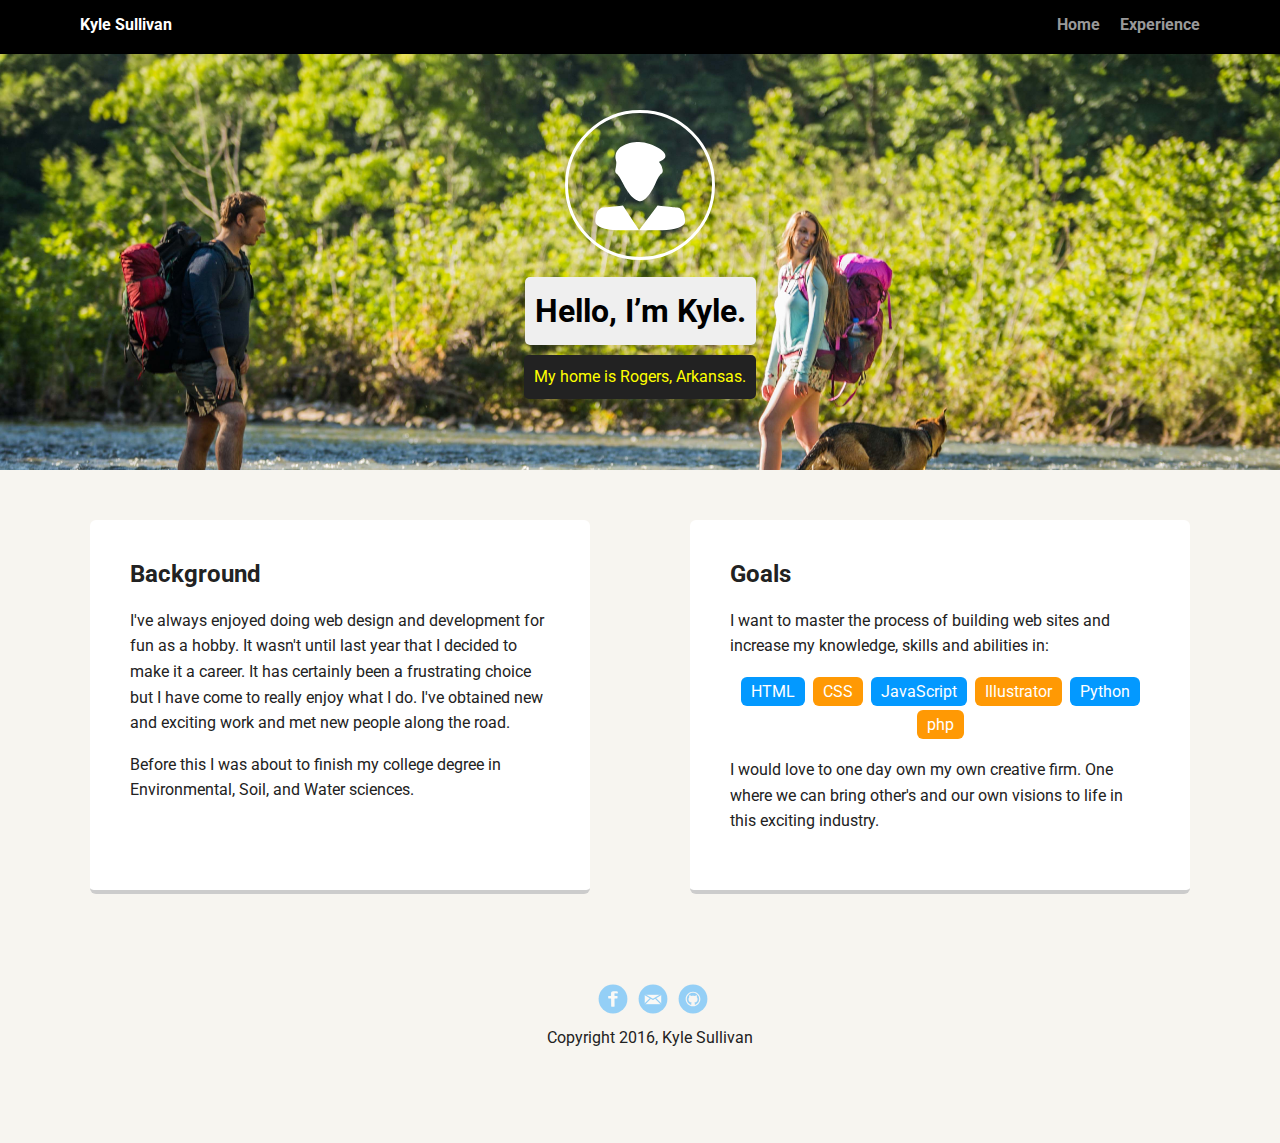
<file: index.html>
<!doctype html>
<html lang="en">
<head>
  <meta charset="utf-8">
  <title>Kyle Sullivan's Profile</title>
  <meta name="viewport" content="width=device-width, initial-scale=1.0">
  <link rel="stylesheet" href="styles.css">
  <link href="https://fonts.googleapis.com/css?family=Muli%7CRoboto:400,300,500,700,900" rel="stylesheet"></head>
  <body>

    <div class="main-nav">
        <ul class="nav">
          <li class="name">Kyle Sullivan</li>
          <li><a href="index.html">Home</a></li>
          <li><a href="xp.html">Experience</a></li>
        </ul>
    </div>

    <header>
      <img src="images/portrait.svg" alt="Drawing of Kyle Sullivan" class="profile-image">
      <h1 class="tag name">Hello, I’m Kyle.</h1>
      <p class="tag location">My home is Rogers, Arkansas.</p>
    </header>

    <main class="flex">
      <div class="card">
        <h2>Background</h2>
        <p>I've always enjoyed doing web design and development for fun as a hobby. It wasn't until last year that I decided to make it a career. It has certainly been a frustrating choice but I have come to really enjoy what I do. I've obtained new and exciting work and met new people along the road. </p>
        <p>Before this I was about to finish my college degree in Environmental, Soil, and Water sciences.</p>
      </div> 

      <div class="card">
        <h2>Goals</h2>
        <p>I want to master the process of building web sites and increase my knowledge, skills and abilities in:</p>
        <ul class="skills">
          <li>HTML</li>
          <li>CSS</li>
          <li>JavaScript</li>
          <li>Illustrator</li>
          <li>Python</li>
          <li>php</li>
        </ul>
        <p>I would love to one day own my own creative firm. One where we can bring other's and our own visions to life in this exciting industry. </p>
      </div> 

    </main>
    <footer>
      <ul>
        <li><a href="https://www.facebook.com/kyle.sullivan.754" class="social facebook">Facebook</a></li>
        <li><a href="contact.html" class="social mail">contact</a></li>
        <li><a href="https://github.com/ksullivan96" class="social github">Github</a></li>
      </ul>
      <p class="copyright">Copyright 2016, Kyle Sullivan</p>
    </footer>
  </body>
  </html>
</file>
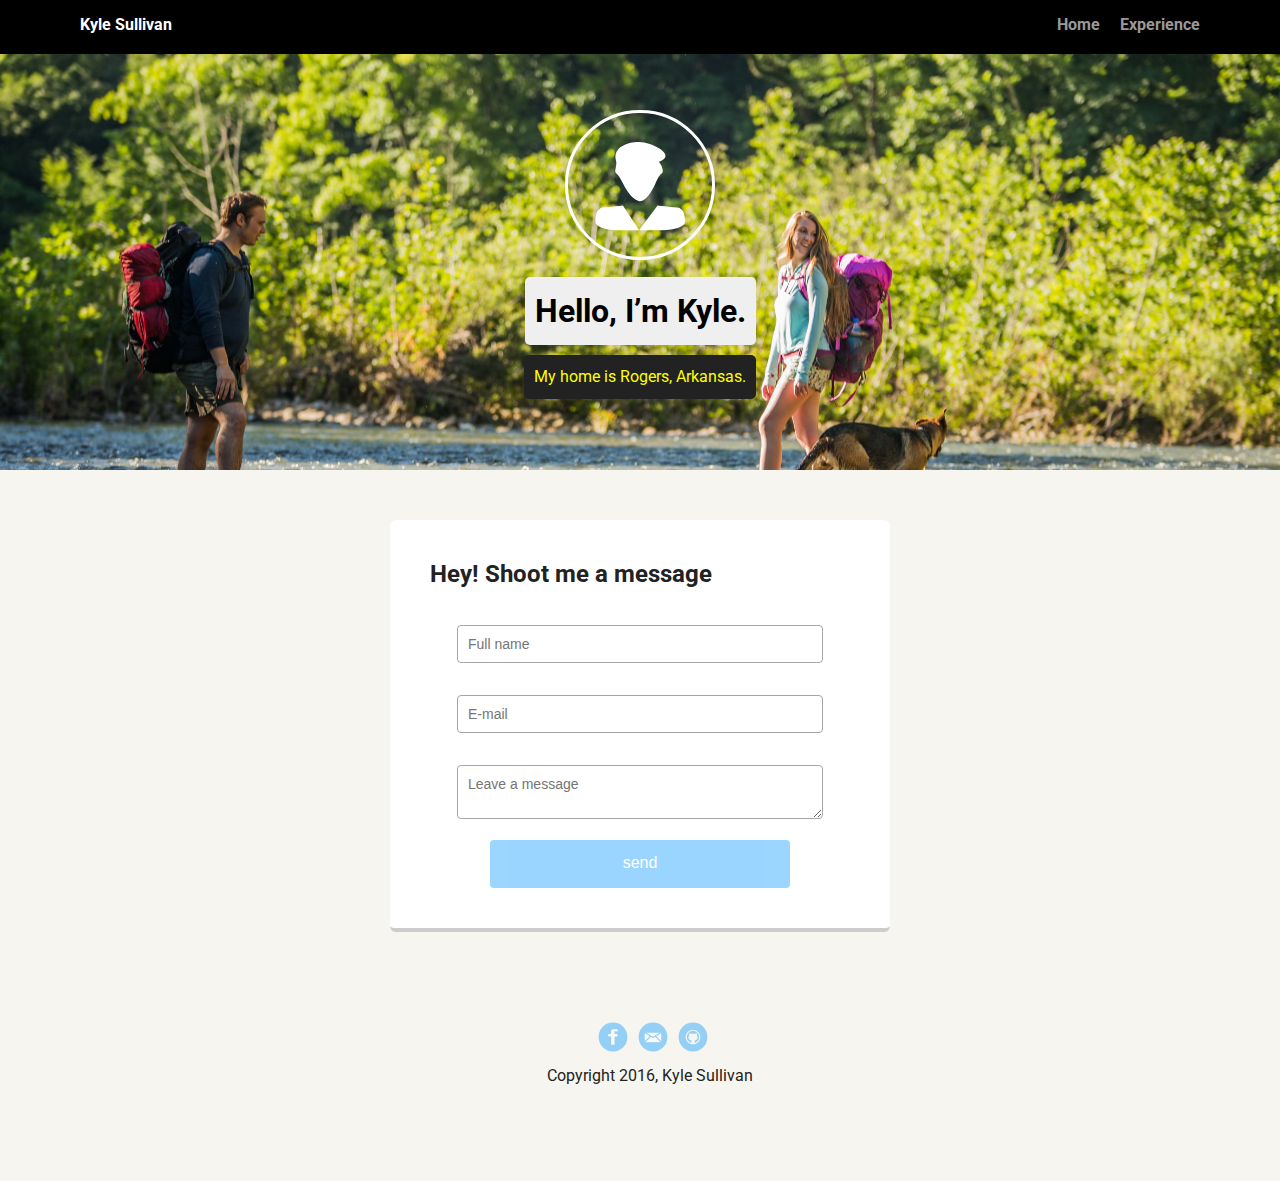
<file: contact.html>
<!doctype html>
<html lang="en">
<head>
  <meta charset="utf-8">
  <title>Kyle Sullivan's Profile</title>
  <meta name="viewport" content="width=device-width, initial-scale=1.0">
  <link rel="stylesheet" href="styles.css">
  <link href="https://fonts.googleapis.com/css?family=Muli%7CRoboto:400,300,500,700,900" rel="stylesheet"></head>
<body>

<div class="main-nav">
        <ul class="nav">
          <li class="name">Kyle Sullivan</li>
          <li><a href="index.html">Home</a></li>
          <li><a href="xp.html">Experience</a></li>
        </ul>
  </div>

  <header>
    <img src="images/portrait.svg" alt="Drawing of Kyle Sullivan" class="profile-image">
    <h1 class="tag name">Hello, I’m Kyle.</h1>
      <p class="tag location">My home is Rogers, Arkansas.</p>
</header>

    <main class="flex">
      <div class="card">
        <h2>Hey! Shoot me a message</h2>
        <form method="post">
          <table>
            <tr>
              
              <td><input type ="text" name="name" id="name" placeholder="Full name"/></td>
            </tr>
            <tr>
              
              <td><input type ="text" name="email" id="email" placeholder="E-mail"/></td>
            </tr>
            <tr>
              
              <td><textarea name="details" id="details" placeholder="Leave a message"></textarea></td>
            </tr>
            <tr style="display:none">
              <th><label for="address">Address</label></th>
              <td><input type ="text" name="address" id="address"/></td>
              
            </tr>
            
           </table>
           <div class="contact">
     		 <input type="submit" value="send" class="submit"/>
           </div>  
    	</form>
      </div>

    </main>
    <footer>
      <ul>
        <li><a href="https://www.facebook.com/kyle.sullivan.754" class="social facebook">Facebook</a></li>
        <li><a href="contact.html" class="social mail">contact</a></li>
        <li><a href="https://github.com/ksullivan96" class="social github">Github</a></li>
      </ul>
      <p class="copyright">Copyright 2016, Kyle Sullivan</p>
    </footer>
</body>
  </html>
</file>
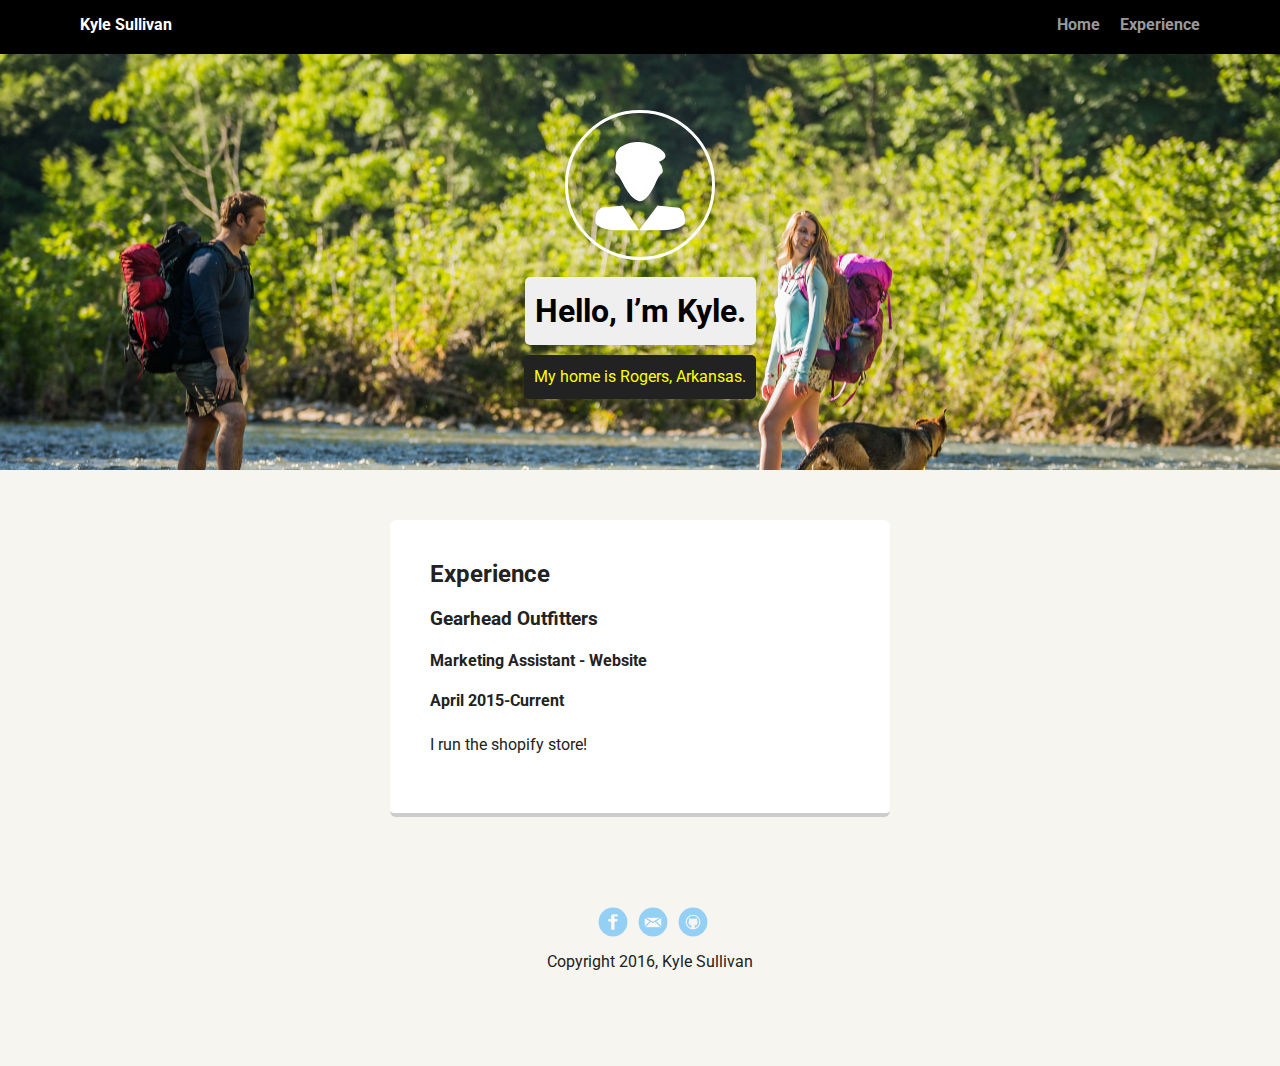
<file: xp.html>
<!doctype html>
<html lang="en">
<head>
  <meta charset="utf-8">
  <title>Kyle Sullivan's Experience</title>
  <meta name="viewport" content="width=device-width, initial-scale=1.0">
  <link rel="stylesheet" href="styles.css">
  <link href="https://fonts.googleapis.com/css?family=Muli%7CRoboto:400,300,500,700,900" rel="stylesheet"></head>
  <body>

    <div class="main-nav">
        <ul class="nav">
          <li class="name">Kyle Sullivan</li>
          <li><a href="index.html">Home</a></li>
          <li><a href="xp.html">Experience</a></li>
        </ul>
    </div>

    <header>
      <img src="images/portrait.svg" alt="Drawing of Kyle Sullivan" class="profile-image">
      <h1 class="tag name">Hello, I’m Kyle.</h1>
      <p class="tag location">My home is Rogers, Arkansas.</p>
    </header>

    <main class="flex">
      <div class="card">
        <h2>Experience</h2>
        <h3>Gearhead Outfitters</h3>
        <h4>Marketing Assistant - Website</h4>
        <h4>April 2015-Current</h4>
        <p>I run the shopify store!</p>
        </div>

    </main>
    <footer>
      <ul>
        <li><a href="https://www.facebook.com/kyle.sullivan.754" class="social facebook">Facebook</a></li>
        <li><a href="contact.html" class="social mail">contact</a></li>
        <li><a href="https://github.com/ksullivan96" class="social github">Github</a></li>
      </ul>
      <p class="copyright">Copyright 2016, Kyle Sullivan</p>
    </footer>
  </body>
  </html>
</file>
<file: styles.css>
/* Global Layout Set-up */
* { 
  box-sizing: border-box;
}
  
body {
  margin: 0;
  padding: 0;
  text-align: center;
  font-family: 'Roboto', sans-serif;
  color: #222;
  background: #f7f5f0;
}
/* Link Styles */

a {
  text-decoration: none;
  color: #999;
}
a:hover {
  color: #6633ff;
}

/* Section Styles */

.main-nav {
  width: 100%;
  background: black;
  min-height: 30px;
  padding: 10px;
  position: fixed;
  text-align: center;
}
.nav {
  display: flex;
  justify-content: space-around;
  font-weight: 700;
  list-style-type: none;
  margin: 0 auto;
  padding: 0;
}

.nav .name {
    display: block;
    margin-right: auto;
    color: white;
}
.nav li {
  padding: 5px 10px 10px 10px;
}
.nav a {
  transition: all .5s;
}
.nav a:hover {
  color: white
}

header {
  text-align: center;
  background: url('images/header-background.jpg') no-repeat top center ;
  background-size: cover;
  overflow: hidden;
  padding-top: 60px;
}
header {
  line-height: 1.5;
}
header .profile-image {
  margin-top: 50px;
  width: 150px;
  height: 150px;
  border-radius: 50%;
  border: 3px solid white;
  transition: all .5s;
}
header .profile-image:hover {
  transform: scale(1.2) rotate(5deg);
}
.tag {
  background-color: #efefef;
  color: black;
  padding: 10px;
  border-radius: 5px;
  display: table;
  margin: 10px auto;
} 
.location {
  background-color: #222;
  color: yellow;
}
.card {
  margin: 30px;
  padding: 20px 40px 40px;
  max-width: 500px;
  text-align: left;
  background: #fff;
  border-bottom: 4px solid #ccc;
  border-radius: 6px;
  transition: all .5s;
}
.card:hover {
  border-color: #ff99ff;
}

ul.skills {
  padding: 0;
  text-align: center;
}

.skills li {
  border-radius: 6px;
  display: inline-block;
  background: #ff9904;
  color: white;
  padding: 5px 10px;
  margin: 2px;
}

.skills li:nth-child(odd) {
  background: #0399ff;
}

footer {
  width: 100%;
  min-height: 30px;
  padding: 20px 0 40px 20px;
}

footer .copyright {
  top: -8px;
  font-size: .75em;
}

footer ul {
  list-style-type: none;
  margin: 0;
  padding: 0;
}

footer ul li {
  display: inline-block;
}

a.social {
  display: inline-block;
  text-indent: -9999px;
  margin-left: 5px;
  width: 30px;
  height: 30px;
  background-size: 30px 30px;
  opacity: .4;
  transition: all .5s;
}
a.facebook {
  background-image: url(images/facebook.svg);
}
a.mail {
  background-image: url(images/mail.svg);
}
a.github {
  background-image: url(images/github.svg);
}
a.social:hover {
  opacity: 1;
}
.clearfix {
  clear: both;
}
/*Contact Page styles */
.contact {
	text-align: center;
}
form table {
	margin: 0 auto;
	width: 200px;
}
form th {
    width: 150px;
    vertical-align: middle;
    padding: 8px;
}
form td {
    padding: 15px 15px;
}
form td select,
form td input,
form td textarea {
    width: 100%;
    border-radius: 4px;
    padding: 10px;
    border: 1px solid #a5a5a5;
    font-size: 14px;
    font-family: 'Open Sans', sans-serif;
}
form input[type="submit"] {
    width: 150px;
    text-align: center;
    border: 0;
    background: #0399ff;
	opacity: .4;
    color: white;
    -webkit-border-radius: 4px;
    border-radius: 4px;
    font-size: 16px;
    padding: 14px 0 16px;
    font-family: 'Open Sans', sans-serif;
}
  form input[type="submit"]:hover {
    opacity: 1;
    cursor: pointer;
  }
/* Styles for larger screens */
@media screen and (min-width: 720px) {
  
  .flex {
      display: -ms-flexbox;      /* TWEENER - IE 10 */
      display: flex; 
      max-width: 1200px;
      -ms-flex-pack: distribute;
      justify-content: space-around;
      margin: 0 auto;
  }

  header {
    min-height: 470px;
	background: url('images/header-background.jpg') no-repeat center center fixed; 
  	-webkit-background-size: cover;
  	-moz-background-size: cover;
  	-o-background-size: cover;
  	background-size: cover;
  }

  .nav {
    max-width: 1200px;
    padding: 0 30px;
  }


  main {
    padding-top: 20px;
  }

  main p {
    line-height: 1.6em;
  }

  footer {
    font-size: 1.3em;
    max-width: 1200px;
    margin: 40px auto;
  }
  .card {
	  width: 500px;
  }
	form table {
		width: 400px;
	}
	form input[type="submit"] {
		width: 300px;
	}
}
</file>
